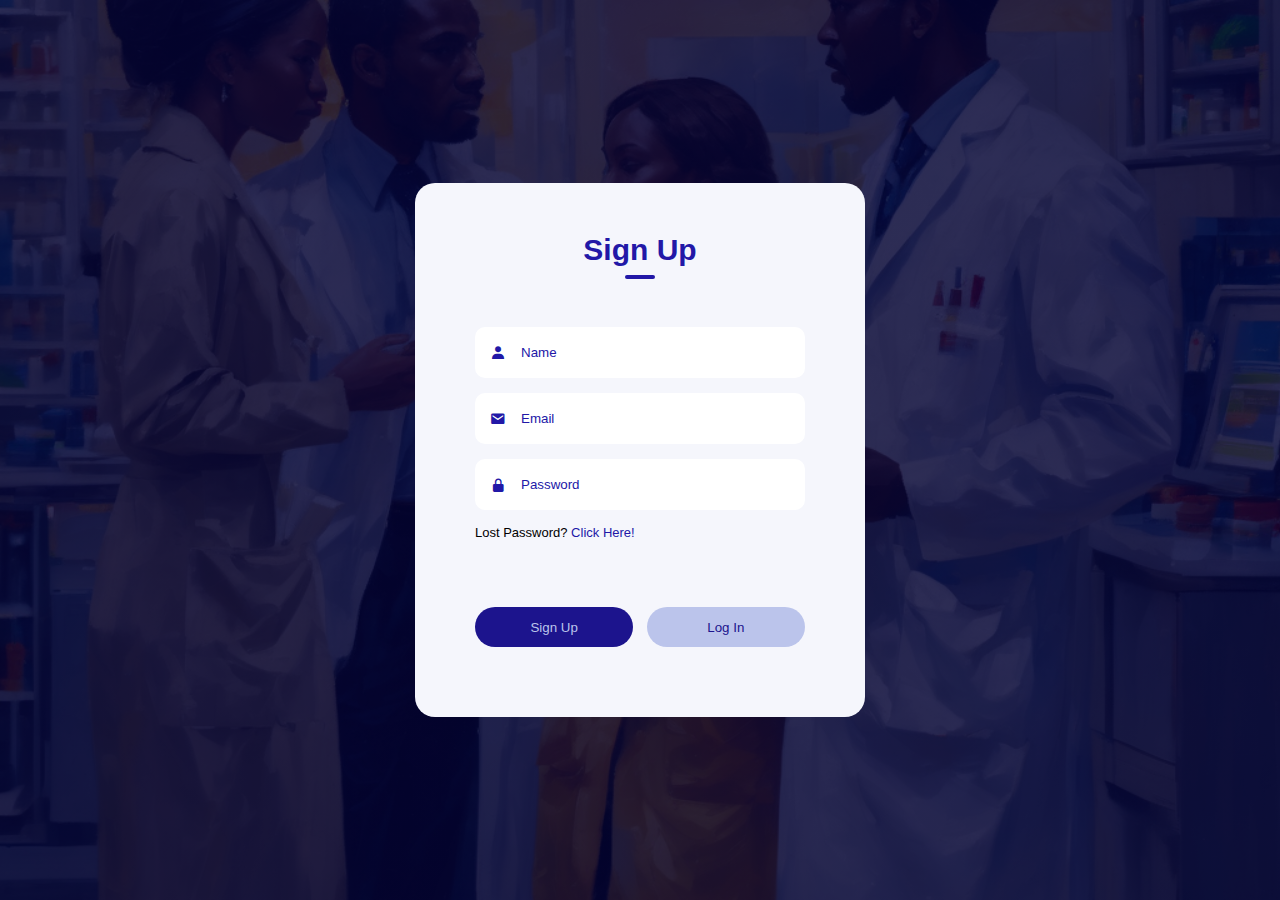
<file: signup.html>
<!DOCTYPE html>
<html lang="en">
<head>
    <meta charset="UTF-8">
    <meta name="viewport" content="width=device-width, initial-scale=1.0">
    <title>Join Us</title>
    <link rel="stylesheet" href="signup.css">
    <link href='https://unpkg.com/boxicons@2.1.4/css/boxicons.min.css' rel='stylesheet'>
    <link rel="icon" href="./favicon-32x32.png">
</head>
<body>
    <div class="container">
        <div class="form-box">
            <h1 id="title"> Sign Up</h1>
            <form>
                <div class="input-group">
                    <div id="nameField" class="input-field">
                        <i class='bx bxs-user'></i>
                        <input id="txt" type="text" placeholder="Name">
                    </div>
                    <div class="input-field">
                        <i class='bx bxs-envelope' ></i>
                        <input id="txt" type="email" placeholder="Email">
                    </div>
                    <div class="input-field">
                        <i class='bx bxs-lock-alt' ></i>
                        <input id="txt" type="password" placeholder="Password">
                    </div>
                    <p>Lost Password? <a href="#">Click Here!</a></p>
                </div>
                <div class="btn-field">
                    <button id="signupBtn" type="button">Sign Up</button>
                    <button id="loginBtn" class="disable" type="button">Log In</button>
                </div>
            </form>
        </div>
    </div>
    <script>
        let signupBtn = document.getElementById('signupBtn');
        let loginBtn = document.getElementById('loginBtn');
        let nameField = document.getElementById('nameField');
        let title = document.getElementById('title');

        loginBtn.onclick = function() {
            //hides nameField when log in is clicked
            nameField.style.maxHeight = '0';
            title.innerHTML = 'Log In';
            signupBtn.classList.add('disable'); //switches color with signupBtn on click
            loginBtn.classList.remove('disable');
        }
        signupBtn.onclick = function() {
            //hides nameField when log in is clicked
            nameField.style.maxHeight = '60px';
            title.innerHTML = 'Sign Up';
            signupBtn.classList.remove('disable'); //switches color with signupBtn on click
            loginBtn.classList.add('disable');
        }
    </script>
</body>
</html>
</file>
<file: signup.css>
* {
    margin: 0;
    padding: 0;
    font-family: 'Segoe UI', Tahoma, Geneva, Verdana, sans-serif;
    box-sizing: border-box;
}
.container {
    width: 100%;
    height: 100vh;
    background-image: linear-gradient(rgba(0, 0, 50, 0.8),rgba(0, 0, 50, 0.8)),url(./images/community.png);
    background-position: center;
    background-size: cover;
    position: relative;
}
.form-box {
    width: 90%;
    max-width: 450px;
    position: absolute;
    top: 50%;
    left: 50%;
    transform: translate(-50%, -50%); /*to put it in center of page*/
    background: #f5f6fc;
    padding: 50px 60px 70px; /*top, left&right share, bottom*/
    text-align: center;
    border-radius: 20px;
}
.form-box h1 {
    font-size: 30px;
    margin-bottom: 60px;
    color: #2218a7;
    position: relative;
}
.form-box h1::after {
    content: ''; /*empty*/
    width: 30px;
    height: 4px;
    border-radius: 3px;
    background: #2218a7;
    position: absolute;
    bottom: -12px;
    left: 50%;
    transform: translateX(-50%); /*all this code adds a small lign below 'Sign Up' at page top*/
}
.input-field {
    background: #fff;
    margin: 15px 0;
    border-radius: 10px;
    display: flex;
    align-items: center;
    max-height: 65px; /*rest of code in this element hides sign up nameField when login is clicked*/
    transition: max-height 0.5s;
    overflow: hidden;
}
input {
    width: 100%;
    background: transparent;
    border: 0;
    outline: 0;
    padding: 18px 15px;
}
.input-field i {
    margin-left: 15px;
    color: #2218a7;
}
::placeholder {
    color: #2218a7;
}
form p {
    text-align: left;
    font-size: 13px;
}
form p a {
    text-decoration: none;
    color: #2218a7;
}
.btn-field {
    width: 100%;
    display: flex;
    justify-content: space-between; /*to put space between items ie the 2 buttons*/
}
.btn-field button {
    flex-basis: 48%; /*defines box-size when theres no box-sizing set*/
    background: #1c148d;
    height: 40px;
    border-radius: 20px;
    border: 0;      /*removes border outlin*/
    outline: 0;
    cursor: pointer;
    transition: background 1s;
    color: #bbc4eb;
}
.input-group {
    height: 280px;
}
.btn-field button.disable {
    background: #bbc4eb;
    color: #1c148d;
}
</file>
